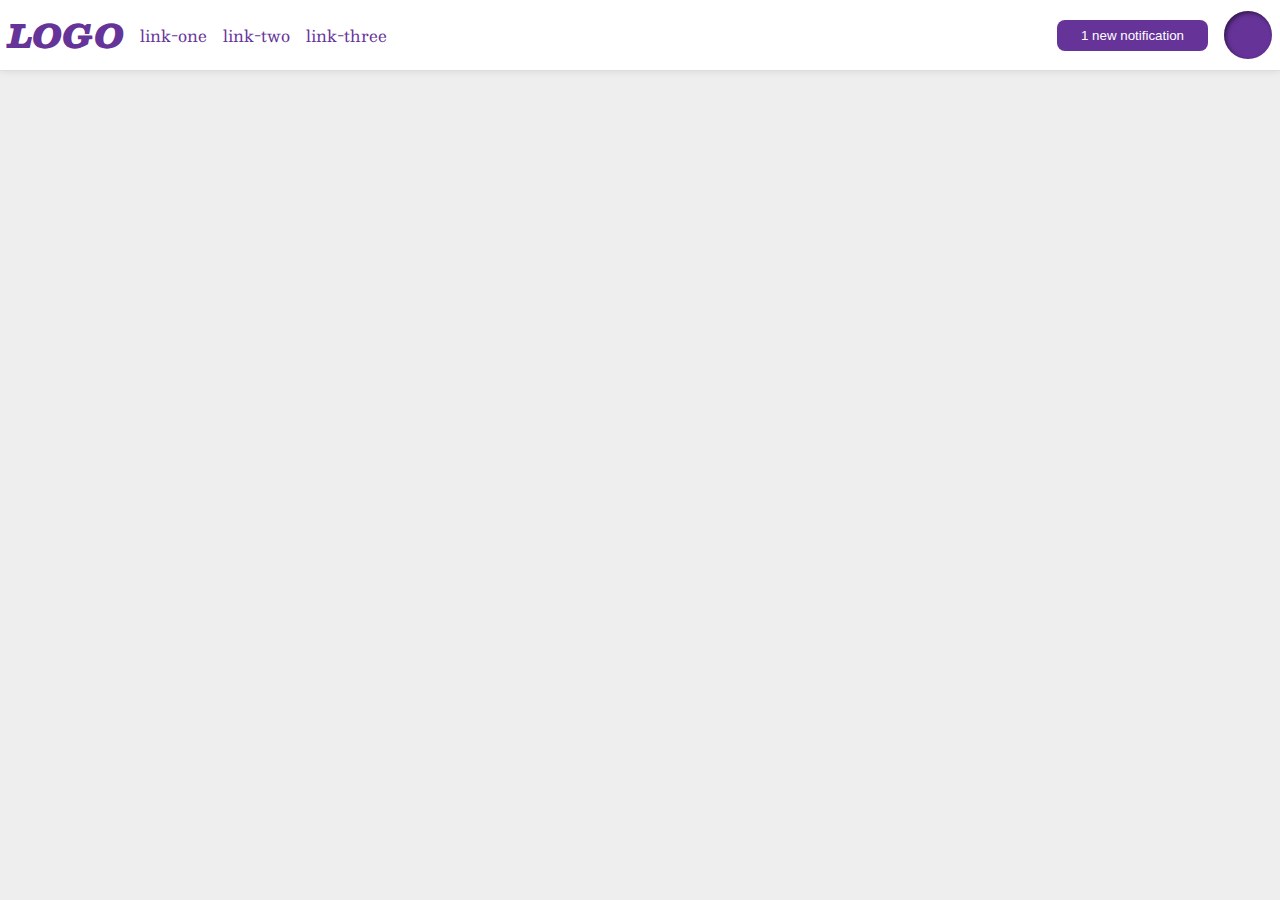
<file: flex/03-flex-header-2/index.html>
<!DOCTYPE html>
<html lang="en">
  <head>
    <meta charset="UTF-8">
    <meta http-equiv="X-UA-Compatible" content="IE=edge">
    <meta name="viewport" content="width=device-width, initial-scale=1.0">
    <title>Flex Header 2</title>
    <link rel="stylesheet" href="style.css">
  </head>
  <body>
    <div class="header">
      <div class="l">
        <div class="logo">
          LOGO
        </div>
        <ul class="links">
          <li><a href="https://google.com">link-one</a></li>
          <li><a href="https://google.com">link-two</a></li>
          <li><a href="https://google.com">link-three</a></li>
        </ul>
      </div>
      <div class="r">
        <button class="notifications">
          1 new notification
        </button>
        <div class="profile-image"></div>
      </div>
    </div>
  </body>
</html>
</file>
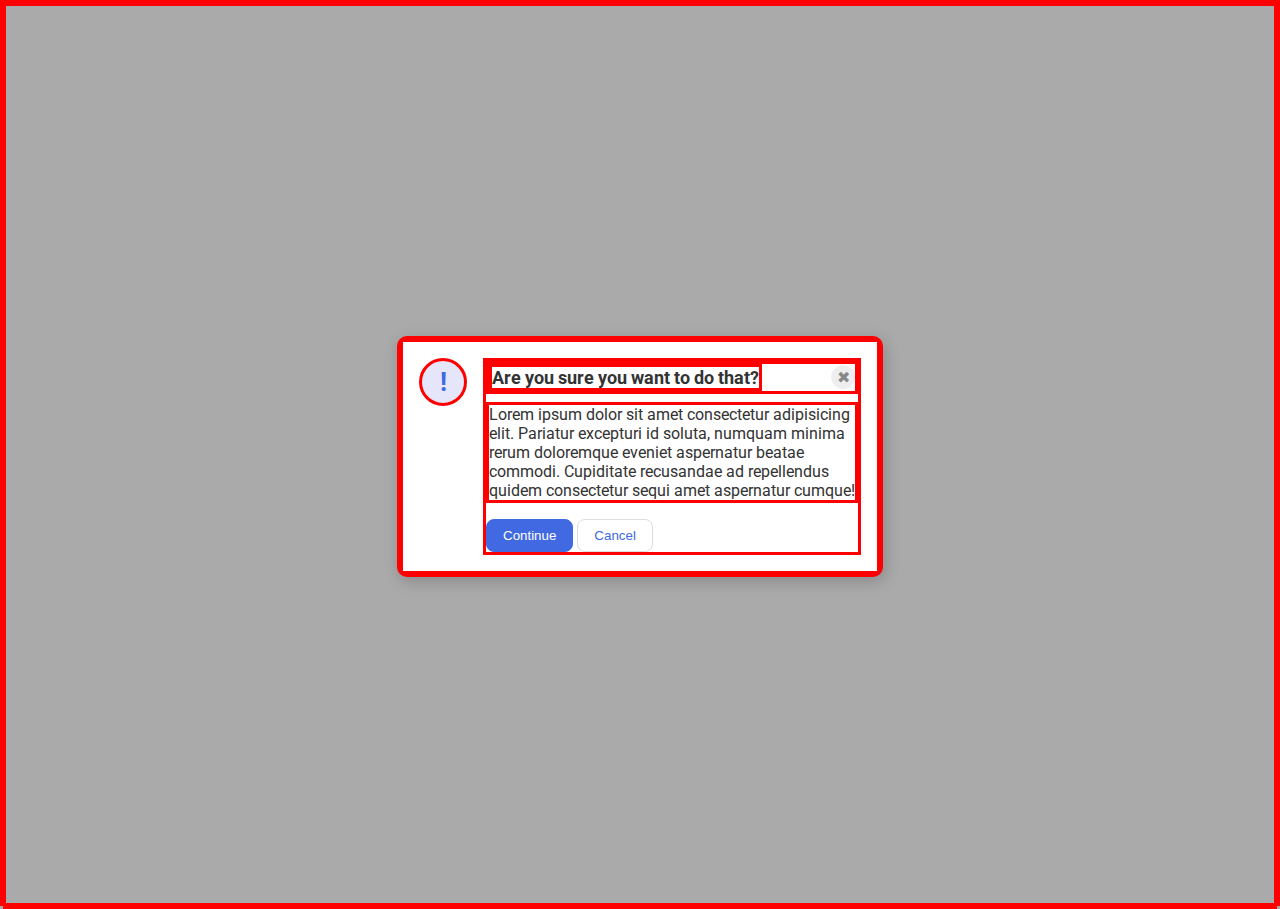
<file: flex/05-flex-modal/index.html>
<!DOCTYPE html>
<html lang="en">
  <head>
    <meta charset="UTF-8">
    <meta http-equiv="X-UA-Compatible" content="IE=edge">
    <meta name="viewport" content="width=device-width, initial-scale=1.0">
    <link rel="stylesheet" href="style.css">
    <title>Modal</title>
  </head>
  <body>
    <div class="modal">
      <div class="bb">
        <div class="icon">!</div>
        <div class="rb">
          <div class="trb">
            <div class="header">Are you sure you want to do that?</div>
            <button class="close-button">✖</button>
          </div>
        <div class="text">Lorem ipsum dolor sit amet consectetur adipisicing elit. Pariatur excepturi id soluta, numquam minima rerum doloremque eveniet aspernatur beatae commodi. Cupiditate recusandae ad repellendus quidem consectetur sequi amet aspernatur cumque!</div>
        <button class="continue">Continue</button>
        <button class="cancel">Cancel</button>
      </div>
      </div>
    </div>
  </body>
</html>
</file>
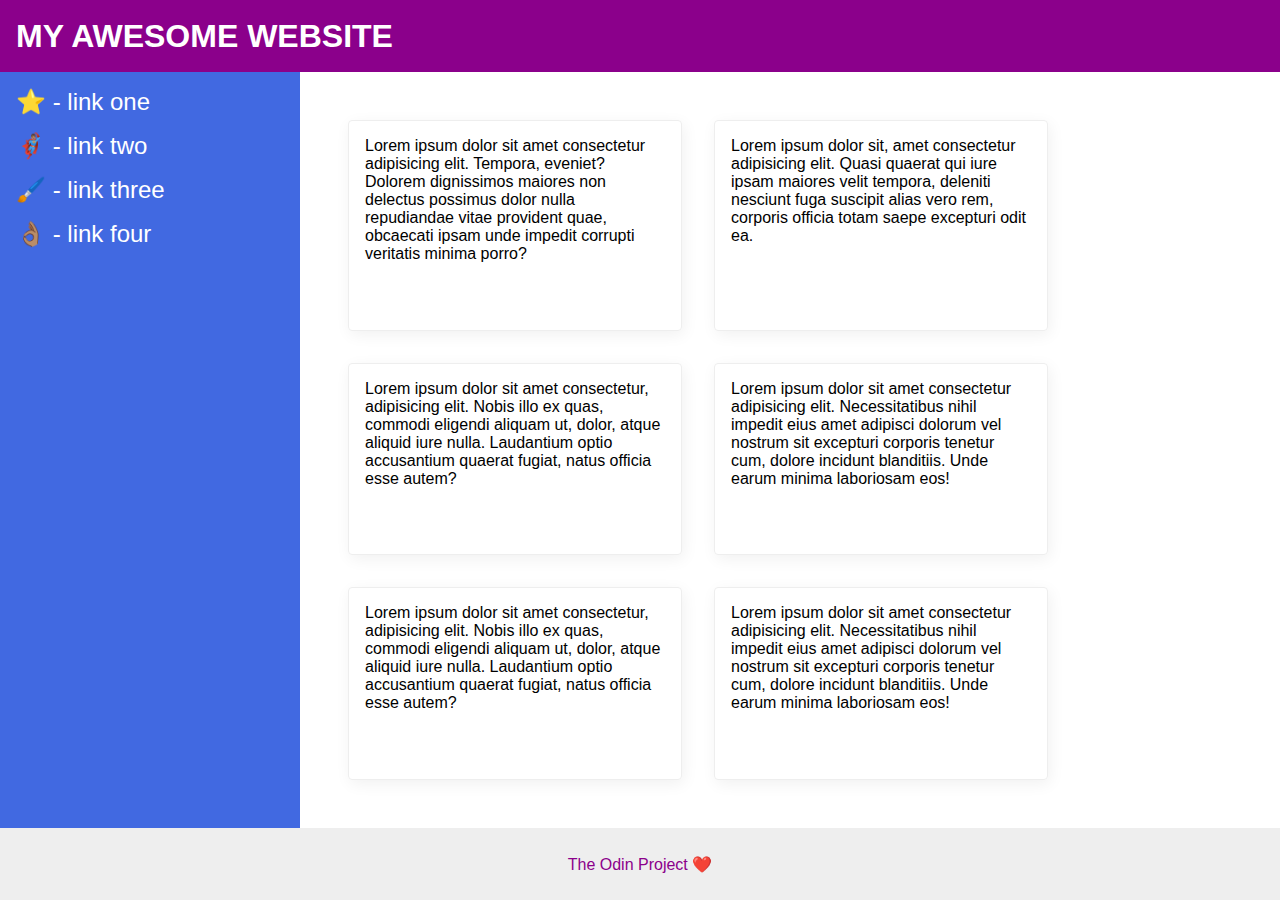
<file: flex/07-flex-layout-2/index.html>
<!DOCTYPE html>
<html lang="en">
  <head>
    <meta charset="UTF-8">
    <meta http-equiv="X-UA-Compatible" content="IE=edge">
    <meta name="viewport" content="width=device-width, initial-scale=1.0">
    <title>The Holy Grail</title>
    <link rel="stylesheet" href="style.css">
  </head>
  <body>
    <div class="header">
      MY AWESOME WEBSITE
    </div>
    <div class="bb">
    <div class="sidebar">
      <ul>
        <li><a href="#">⭐ - link one</a></li>
        <li><a href="#">🦸🏽‍♂️ - link two</a></li>
        <li><a href="#">🖌️ - link three</a></li>
        <li><a href="#">👌🏽 - link four</a></li>
      </ul>
    </div>
    <div class="sb">
    <div class="card">Lorem ipsum dolor sit amet consectetur adipisicing elit. Tempora, eveniet? Dolorem dignissimos maiores non delectus possimus dolor nulla repudiandae vitae provident quae, obcaecati ipsam unde impedit corrupti veritatis minima porro?</div>
    <div class="card">Lorem ipsum dolor sit, amet consectetur adipisicing elit. Quasi quaerat qui iure ipsam maiores velit tempora, deleniti nesciunt fuga suscipit alias vero rem, corporis officia totam saepe excepturi odit ea.</div>
    <div class="card">Lorem ipsum dolor sit amet consectetur, adipisicing elit. Nobis illo ex quas, commodi eligendi aliquam ut, dolor, atque aliquid iure nulla. Laudantium optio accusantium quaerat fugiat, natus officia esse autem?</div>
    <div class="card">Lorem ipsum dolor sit amet consectetur adipisicing elit. Necessitatibus nihil impedit eius amet adipisci dolorum vel nostrum sit excepturi corporis tenetur cum, dolore incidunt blanditiis. Unde earum minima laboriosam eos!</div>
    <div class="card">Lorem ipsum dolor sit amet consectetur, adipisicing elit. Nobis illo ex quas, commodi eligendi aliquam ut, dolor, atque aliquid iure nulla. Laudantium optio accusantium quaerat fugiat, natus officia esse autem?</div>
    <div class="card">Lorem ipsum dolor sit amet consectetur adipisicing elit. Necessitatibus nihil impedit eius amet adipisci dolorum vel nostrum sit excepturi corporis tenetur cum, dolore incidunt blanditiis. Unde earum minima laboriosam eos!</div>
    </div>
  </div>
    <div class="footer">
      The Odin Project ❤️
    </div>
  </body>
</html>
</file>
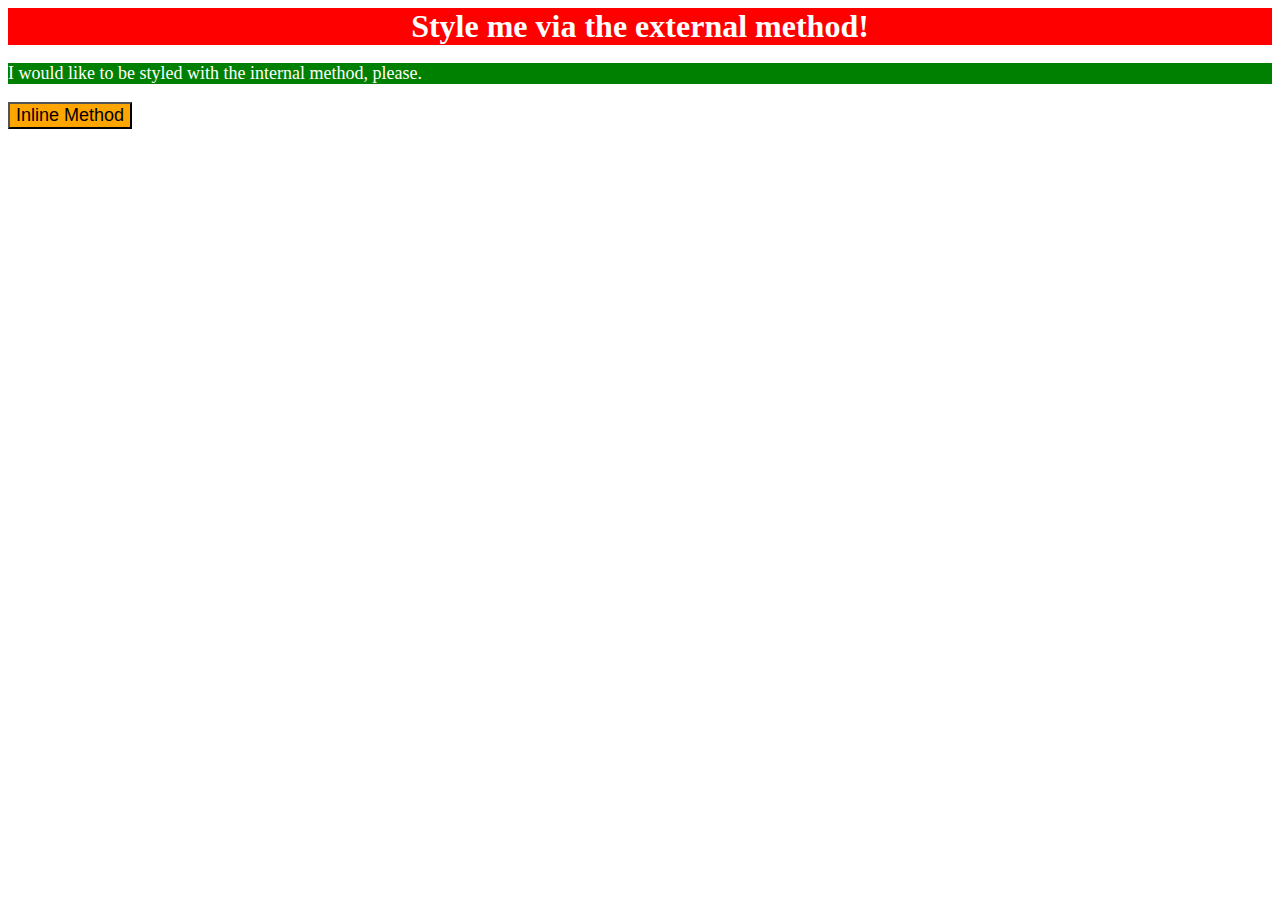
<file: foundations/01-css-methods/index.html>
<!DOCTYPE html>
<html lang="en">
  <head>
    <meta charset="UTF-8">
    <meta http-equiv="X-UA-Compatible" content="IE=edge">
    <meta name="viewport" content="width=device-width, initial-scale=1.0">
    <link rel="stylesheet" href="styles.css">
    <style>
      p 
      {
        background-color: green;
        color:white;
        font-size: 18px;
      }
    </style> 
    <title>Methods for Adding CSS</title>
  </head>
  <body>
    <div>Style me via the external method!</div>
    <p>I would like to be styled with the internal method, please.</p>
    <button style="background-color: orange; font-size: 18px;">Inline Method</button>
  </body>
</html>
</file>
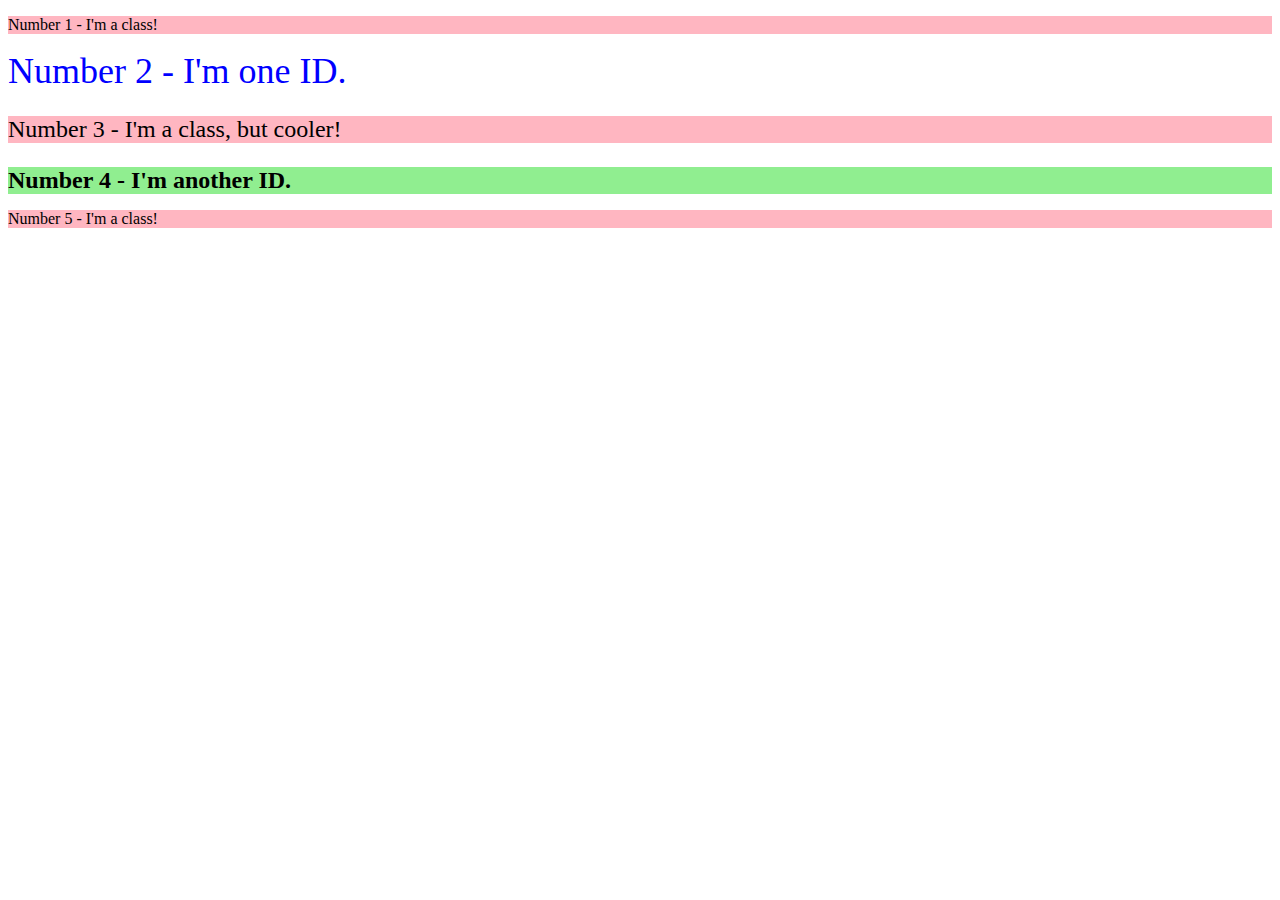
<file: foundations/02-class-id-selectors/index.html>
<!DOCTYPE html>
<html lang="en">
  <head>
    <meta charset="UTF-8">
    <meta http-equiv="X-UA-Compatible" content="IE=edge">
    <meta name="viewport" content="width=device-width, initial-scale=1.0">
    <title>Class and ID Selectors</title>
    <link rel="stylesheet" href="style.css">
  </head>
  <body>
    <p class="odd">Number 1 - I'm a class!</p>
    <div id="two">Number 2 - I'm one ID.</div>
    <p class="odd three">Number 3 - I'm a class, but cooler!</p>
    <div id="four">Number 4 - I'm another ID.</div>
    <p class="odd">Number 5 - I'm a class!</p>
  </body>
</html>
</file>
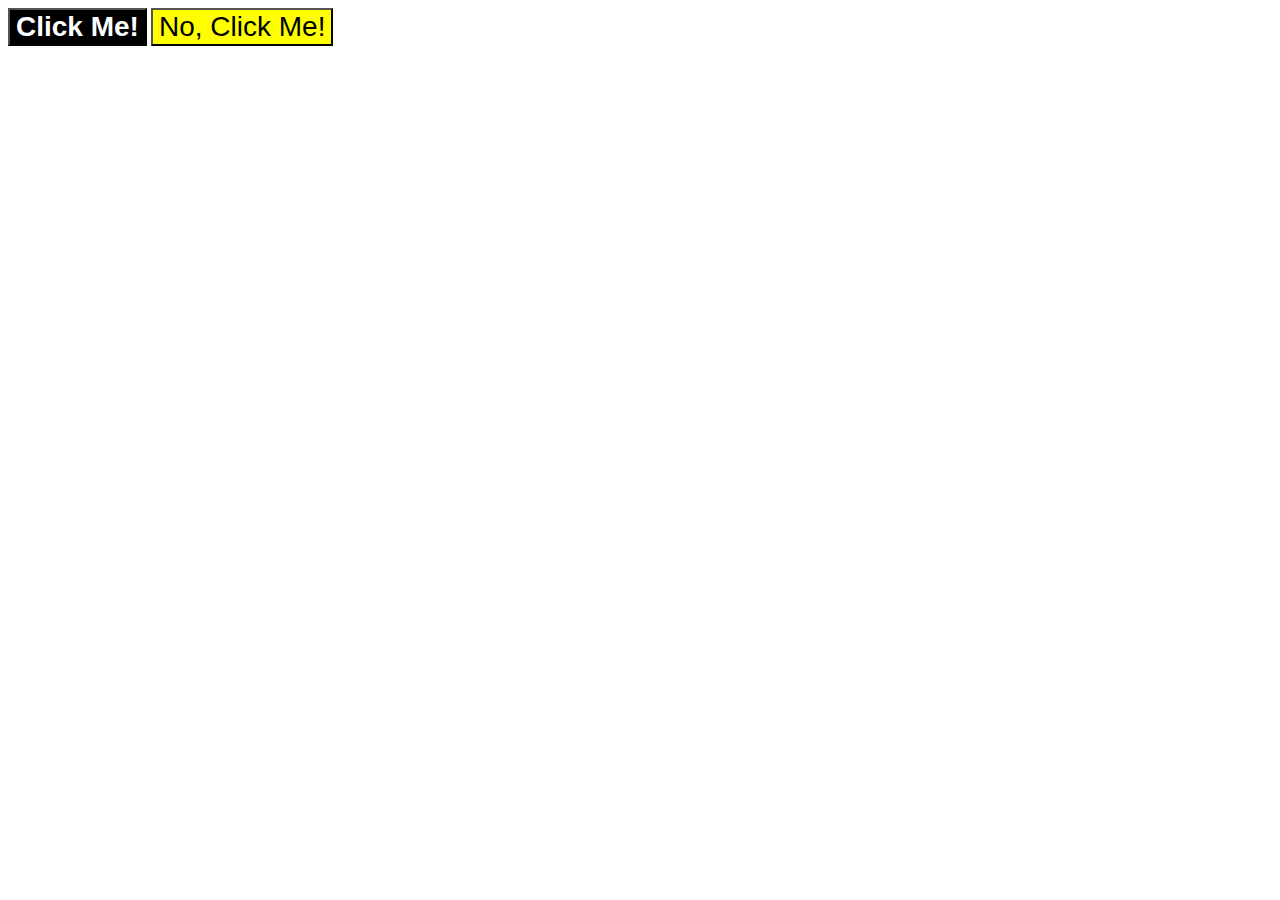
<file: foundations/03-grouping-selectors/index.html>
<!DOCTYPE html>
<html lang="en">
  <head>
    <meta charset="UTF-8">
    <meta http-equiv="X-UA-Compatible" content="IE=edge">
    <meta name="viewport" content="width=device-width, initial-scale=1.0">
    <title>Grouping Selectors</title>
    <link rel="stylesheet" href="style.css">
  </head>
  <body>
    <button class="one">Click Me!</button>
    <button class="two">No, Click Me!</button>
  </body>
</html>
</file>
<file: flex/03-flex-header-2/style.css>
/* this is some magical font-importing.  
you'll learn about it later. */
@import url('https://fonts.googleapis.com/css2?family=Besley:ital,wght@0,400;1,900&display=swap');

body {
  margin: 0;
  background: #eee;
  font-family: Besley, serif;
}

.header {
  background: white;
  border-bottom: 1px solid #ddd;
  box-shadow: 0 0 8px rgba(0,0,0,.1);
  display: flex;
  justify-content: space-between;
  padding: 8px;
}

.profile-image {
  background: rebeccapurple;
  box-shadow: inset 2px 2px 4px rgba(0,0,0,.5);
  border-radius: 50%;
  width: 48px;
  height: 48px;
}

.logo {
  color: rebeccapurple;
  font-size: 32px;
  font-weight: 900;
  font-style: italic;
}

button {
  border: none;
  border-radius: 8px;
  background: rebeccapurple;
  color: white;
  padding: 8px 24px;
}

a {
  /* this removes the line under our links */
  text-decoration: none;
  color: rebeccapurple;
}

ul {
  list-style-type: none;
  margin: 0;
  padding: 0;
  display: flex;
  gap: 16px;
}

.l, .r {
  display: flex;
  align-items: center;
  gap: 16px;
}
</file>
<file: flex/05-flex-modal/style.css>
@import url('https://fonts.googleapis.com/css2?family=Roboto:wght@400;700&display=swap');

html, body {
  height: 100%;
}

body {
  font-family: Roboto, sans-serif;
  margin: 0;
  background: #aaa;
  color: #333;
  /* I'll give you this one for free lol */
  display: flex;
  align-items: center;
  justify-content: center;
}

.modal {
  background: white;
  width: 480px;
  border-radius: 10px;
  box-shadow: 2px 4px 16px rgba(0,0,0,.2);
}

.icon {
  color: royalblue;
  font-size: 26px;
  font-weight: 700;
  background: lavender;
  width: 42px;
  height: 42px;
  border-radius: 50%;
  display: flex;
  align-items: center;
  justify-content: center;
  flex-shrink:0 ;
  gap:16px;
}

.close-button {
  background: #eee;
  border-radius: 50%;
  color: #888;
  font-weight: 400;
  font-size: 16px;
  height: 24px;
  width: 24px;
  display: flex;
  align-items: center;
  justify-content: center;
  border: 1px solid #eee;
  padding: 0;
}

button {
  cursor: pointer;
  padding: 8px 16px;
  border-radius: 8px;
}

button.continue {
  background: royalblue;
  border: 1px solid royalblue;
  color: white;
}

button.cancel {
  background: white;
  border: 1px solid #ddd;
  color: royalblue;
}


.bb{
  display: flex;
  gap:16px;
  padding:16px;
}
.text{
  margin-top: 8px;
  margin-bottom: 16px;
}

/* .trb{
  display: flex;
  align-items: center;
  justify-content: space-between;
} */

.trb{
  font-weight: bold;
  font-size: large;
  display: flex;
  align-items: center;
  justify-content: space-between;
}

*{
  border: solid red;
}
</file>
<file: flex/07-flex-layout-2/style.css>
body {
  font-family: -apple-system, BlinkMacSystemFont, 'Segoe UI', Roboto, Oxygen, Ubuntu, Cantarell, 'Open Sans', 'Helvetica Neue', sans-serif;
  margin: 0;
  min-height: 100vh;
  display: flex;
  flex-direction: column;
}

.header {
  height: 72px;
  background: darkmagenta;
  color: white;
  display: flex;
  align-items: center;
  padding: 0 16px;
  font-size: 32px;
  font-weight: 900;
}

.footer {
  height: 72px;
  background: #eee;
  color: darkmagenta;
  display: flex;
  align-items: center;
  justify-content: center;
}

.sidebar {
  width: 300px;
  background: royalblue;
  box-sizing: border-box;
  flex-shrink: 0;
  padding: 16px;
}

.card {
  border: 1px solid #eee;
  box-shadow: 2px 4px 16px rgba(0,0,0,.06);
  border-radius: 4px;
  padding: 16px;
  margin: 16px;
  width: 300px;
}

ul {
  list-style-type: none;
  margin: 0;
  padding: 0;
}

li {
  margin-bottom: 16px;
}

a {
  color: white;
  text-decoration: none;
  font-size: 24px;
}

.bb{
  flex: 1;
  display: flex;
}

.sb{
  padding: 32px;
  display: flex;
  flex-wrap: wrap;
}
</file>
<file: foundations/01-css-methods/styles.css>
div {
    color:white;
    background-color: red;
    font-size: 32px;
    font-weight: bold;
    text-align: center;
}
</file>
<file: foundations/02-class-id-selectors/style.css>
.odd
{
    background-color: lightpink;
    font-family:'Verdana' 'DejaVu Sans' 'sans-serif' ;

}

#two
{
    color: blue;
    font-size: 36px;            

}

.three{
    font-size: 24px;
}

#four{
    background-color: lightgreen;
    font-size: 24px;
    font-weight: bold;
    
}
</file>
<file: foundations/03-grouping-selectors/style.css>
.one,.two
{

    font-size: 28px;
    font-family: Helvetica 'Times New Roman' 'sans-serif' ;
}

.one{
    background-color: black;
    color: white;
    font-weight: bold;

}

.two{
    background-color: yellow;
    
}
</file>
